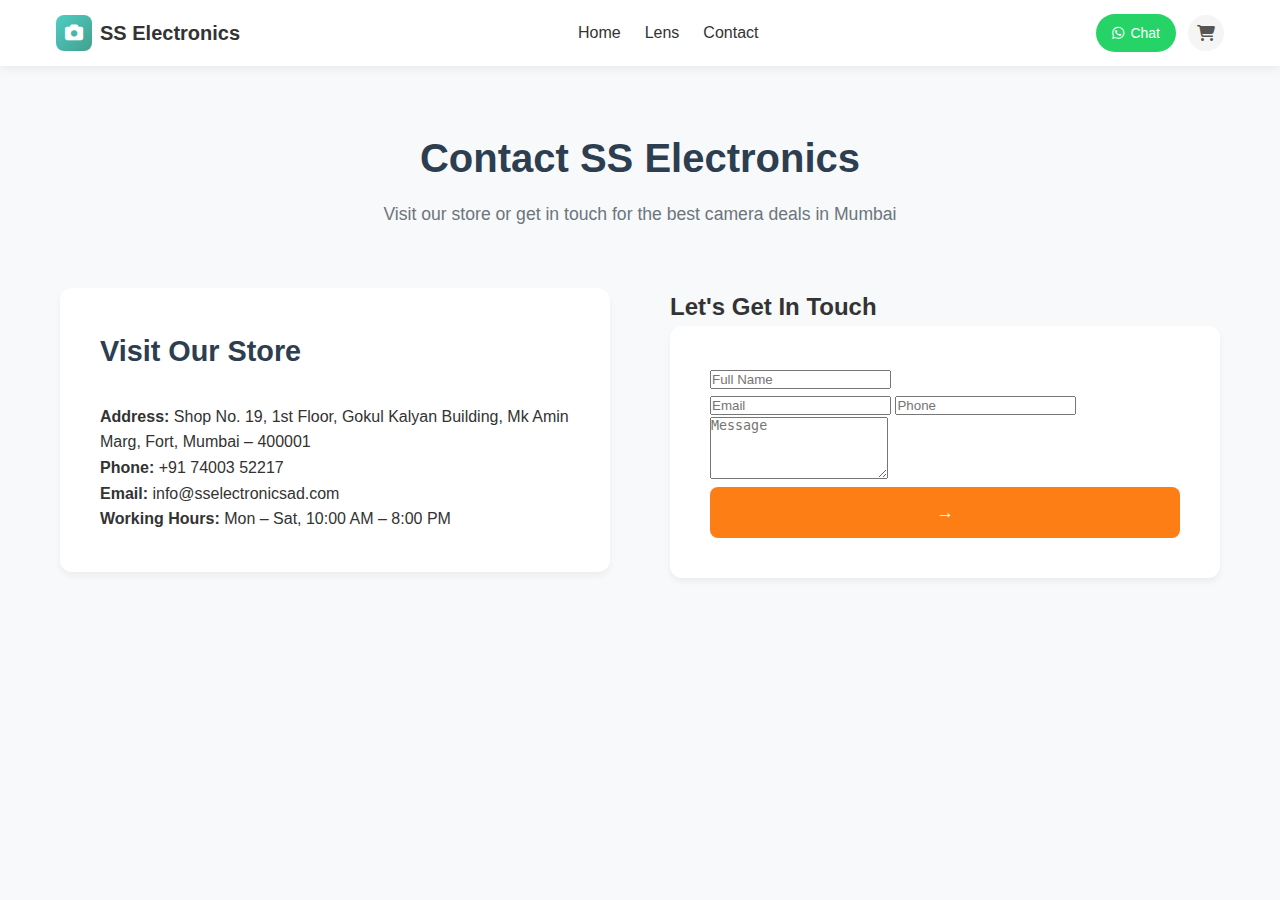
<file: contact.html>
<!DOCTYPE html>
<html lang="en">
<head>
  <meta charset="UTF-8" />
  <meta name="viewport" content="width=device-width, initial-scale=1.0"/>
  <title>Contact SS Electronics</title>

  <!-- ✅ Font Awesome for icons -->
  <link rel="stylesheet"
    href="https://cdnjs.cloudflare.com/ajax/libs/font-awesome/6.4.0/css/all.min.css"/>

  <style>
    * {margin: 0; padding: 0; box-sizing: border-box;}
    body {
      font-family: -apple-system, BlinkMacSystemFont, 'Segoe UI', Roboto, sans-serif;
      background-color: #f8f9fa;
      color: #333;
      line-height: 1.6;
    }

    /* ✅ Header */
    header {
      background: white;
      padding: 12px 0;
      box-shadow: 0 2px 10px rgba(0,0,0,0.08);
      position: sticky;
      top: 0;
      z-index: 1000;
    }
    .header-container {
      max-width: 1200px;
      margin: 0 auto;
      display: flex;
      justify-content: space-between;
      align-items: center;
      padding: 0 16px;
      flex-wrap: nowrap;
    }
    .logo {
      display: flex;
      align-items: center;
      font-size: 20px;
      font-weight: 700;
      color: #333;
      gap: 8px;
    }
    .logo-icon {
      width: 36px;
      height: 36px;
      background: linear-gradient(135deg, #4ECDC4, #44A08D);
      border-radius: 8px;
      display: flex;
      align-items: center;
      justify-content: center;
      color: white;
      font-size: 18px;
    }

    /* Hamburger */
    .menu-toggle {
      display: none;
      font-size: 26px;
      background: none;
      border: none;
      cursor: pointer;
      color: #333;
    }

    /* Nav */
    nav {
      transition: max-height 0.3s ease;
    }
    nav ul {
      display: flex;
      list-style: none;
      gap: 24px;
    }
    nav a {
      text-decoration: none;
      color: #333;
      font-weight: 500;
      padding: 8px 0;
      display: block;
    }
    nav a:hover {color: #4ECDC4;}

    /* Header actions */
    .header-actions {
      display: flex;
      align-items: center;
      gap: 12px;
    }
    .whatsapp-btn {
      background: #25D366;
      color: white;
      padding: 8px 16px;
      border-radius: 20px;
      font-size: 14px;
      text-decoration: none;
      display: flex;
      align-items: center;
      gap: 6px;
    }
    .whatsapp-btn:hover {background: #1ebe5d;}
    .cart {
      position: relative;
      width: 36px;
      height: 36px;
      border-radius: 50%;
      background: #f5f5f5;
      display: flex;
      align-items: center;
      justify-content: center;
      cursor: pointer;
    }
    .cart i {color: #555;}
    .cart-count {
      position: absolute;
      top: -5px;
      right: -5px;
      background: #FF6B35;
      color: white;
      border-radius: 50%;
      font-size: 12px;
      width: 18px;
      height: 18px;
      display: flex;
      align-items: center;
      justify-content: center;
    }

    /* ✅ Mobile Styles (fix overlapping issue) */
    @media (max-width: 768px) {
      .header-container {
        flex-wrap: wrap; /* allow wrapping */
      }

      .logo {
        flex: 1;
      }

      .menu-toggle {
        display: block;
        order: 2; /* keep hamburger on right */
      }

      nav {
        position: absolute;
        top: 64px;
        left: 0;
        width: 100%;
        background: white;
        overflow: hidden;
        max-height: 0;
        box-shadow: 0 4px 10px rgba(0,0,0,0.05);
      }
      nav.active {max-height: 300px;}
      nav ul {flex-direction: column; gap: 0;}
      nav li {border-bottom: 1px solid #eee;}
      nav a {padding: 14px;}

      .header-actions {
        order: 3; /* move below logo & menu */
        width: 100%;
        justify-content: flex-start;
        margin-top: 10px;
      }

      .whatsapp-btn {
        padding: 8px 12px;
        font-size: 13px;
      }
    }

    /* ✅ Page Container */
    .container {
      max-width: 1200px;
      margin: 0 auto;
      padding: 60px 20px;
    }
    .header {text-align: center; margin-bottom: 60px;}
    .header h1 {
      font-size: 2.5rem;
      font-weight: 700;
      color: #2c3e50;
      margin-bottom: 10px;
    }
    .header p {font-size: 1.1rem; color: #6c757d;}

    .contact-content {
      display: grid;
      grid-template-columns: 1fr 1fr;
      gap: 60px;
      align-items: start;
    }
    .store-info,
    .contact-form {
      background: white;
      padding: 40px;
      border-radius: 12px;
      box-shadow: 0 4px 6px rgba(0,0,0,0.05);
    }
    .store-info h2,
    .contact-form h2 {
      font-size: 1.8rem;
      font-weight: 600;
      color: #2c3e50;
      margin-bottom: 30px;
    }

    /* ✅ Form */
    .form-group {margin-bottom: 25px;}
    .form-group label {
      display: block;
      font-weight: 600;
      color: #2c3e50;
      margin-bottom: 8px;
    }
    .form-group input,
    .form-group textarea {
      width: 100%;
      padding: 15px;
      border: 2px solid #e9ecef;
      border-radius: 8px;
      font-size: 1rem;
      background-color: #f8f9fa;
      transition: border-color 0.3s ease;
    }
    .form-group input:focus,
    .form-group textarea:focus {
      outline: none;
      border-color: #17a2b8;
      background: white;
    }
    .form-group textarea {height: 120px; resize: vertical;}

    .submit-btn {
      width: 100%;
      background: #fd7e14;
      color: white;
      padding: 15px;
      border: none;
      border-radius: 8px;
      font-size: 1.1rem;
      font-weight: 600;
      cursor: pointer;
      transition: all 0.3s ease;
    }
    .submit-btn:hover {
      background: #e8590c;
      transform: translateY(-2px);
      box-shadow: 0 8px 15px rgba(253,126,20,0.3);
    }

    @media (max-width: 768px) {
      .contact-content {grid-template-columns: 1fr; gap: 40px;}
      .container {padding: 40px 15px;}
      .store-info, .contact-form {padding: 30px 20px;}
      .header h1 {font-size: 2rem;}
    }
  </style>
</head>
<body>

  <!-- ✅ Header -->
  <header>
    <div class="header-container">
      <div class="logo">
        <div class="logo-icon"><i class="fa-solid fa-camera"></i></div>
        SS Electronics
      </div>

      <!-- Hamburger -->
      <button class="menu-toggle" onclick="toggleMenu()">
        <i class="fas fa-bars"></i>
      </button>

      <nav>
        <ul>
          <li><a href="index.html">Home</a></li>
          <li><a href="lens.html">Lens</a></li>
          <li><a href="contact.html">Contact</a></li>
        </ul>
      </nav>

      <div class="header-actions">
        <a href="https://wa.me/917400352217" class="whatsapp-btn" target="_blank">
          <i class="fab fa-whatsapp"></i> Chat
        </a>
        <div class="cart">
          <i class="fa-solid fa-cart-shopping"></i>
          <div class="cart-count" style="display:none;">0</div>
        </div>
      </div>
    </div>
  </header>

  <!-- ✅ Page Content -->
  <div class="container">
    <div class="header">
      <h1>Contact SS Electronics</h1>
      <p>Visit our store or get in touch for the best camera deals in Mumbai</p>
    </div>

    <div class="contact-content">
      <!-- Store info -->
      <div class="store-info">
        <h2>Visit Our Store</h2>
        <p><b>Address:</b> Shop No. 19, 1st Floor, Gokul Kalyan Building, Mk Amin Marg, Fort, Mumbai – 400001</p>
        <p><b>Phone:</b> +91 74003 52217</p>
        <p><b>Email:</b> info@sselectronicsad.com</p>
        <p><b>Working Hours:</b> Mon – Sat, 10:00 AM – 8:00 PM</p>
      </div>

          <!-- Contact Form -->
        <div class="contact-container">
          <h2>Let's Get In Touch</h2>
          <form action="https://formsubmit.co/sufiyan.shaikh8369@gmail.com" method="POST" class="contact-form">
            <input type="hidden" name="_captcha" value="false">
            <input type="hidden" name="_next" value="https://altamash-raza-developer.netlify.app/">
            <input type="hidden" name="_subject" value="New Contact Form Submission">
               <input type="text" name="_honey" style="display:none">

            <input type="text" name="name" placeholder="Full Name" required>

            <div class="form-row">
              <input type="email" name="email" placeholder="Email" required>
              <input type="tel" name="phone" placeholder="Phone">
                  </div>

            <textarea name="message" placeholder="Message" rows="4" required></textarea>

            <button type="submit" class="submit-btn">→</button>
            </form>
        </div>
    </div>
  </div>

  <script>
    /* ✅ Toggle mobile menu */
    function toggleMenu() {
      const nav = document.querySelector('nav');
      const icon = document.querySelector('.menu-toggle i');
      nav.classList.toggle('active');
      icon.classList.toggle('fa-bars');
      icon.classList.toggle('fa-times');
    }

    /* ✅ Contact form simple handler */
    document.getElementById('contactForm').addEventListener('submit', function(e){
      e.preventDefault();
      alert("Thank you! Your message has been sent.");
      this.reset();
    });
  </script>
</body>
</html>
</file>
